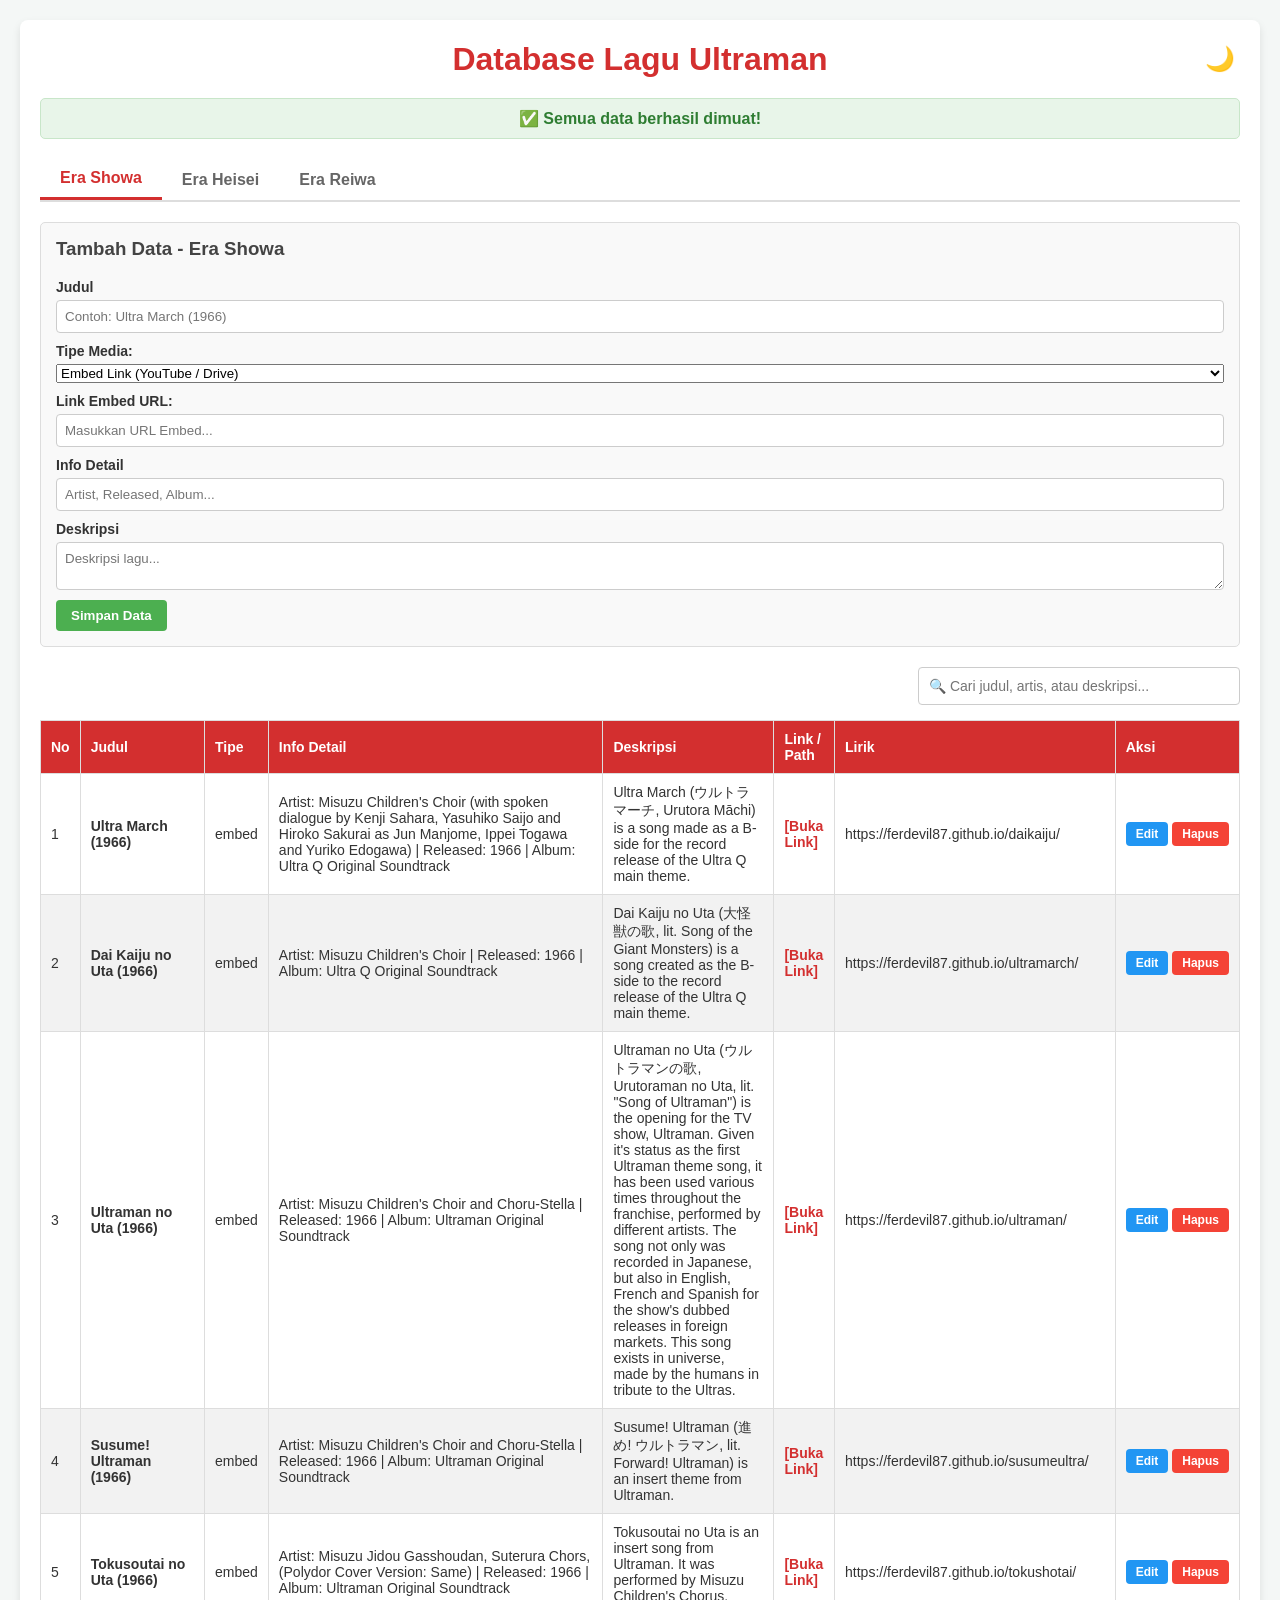
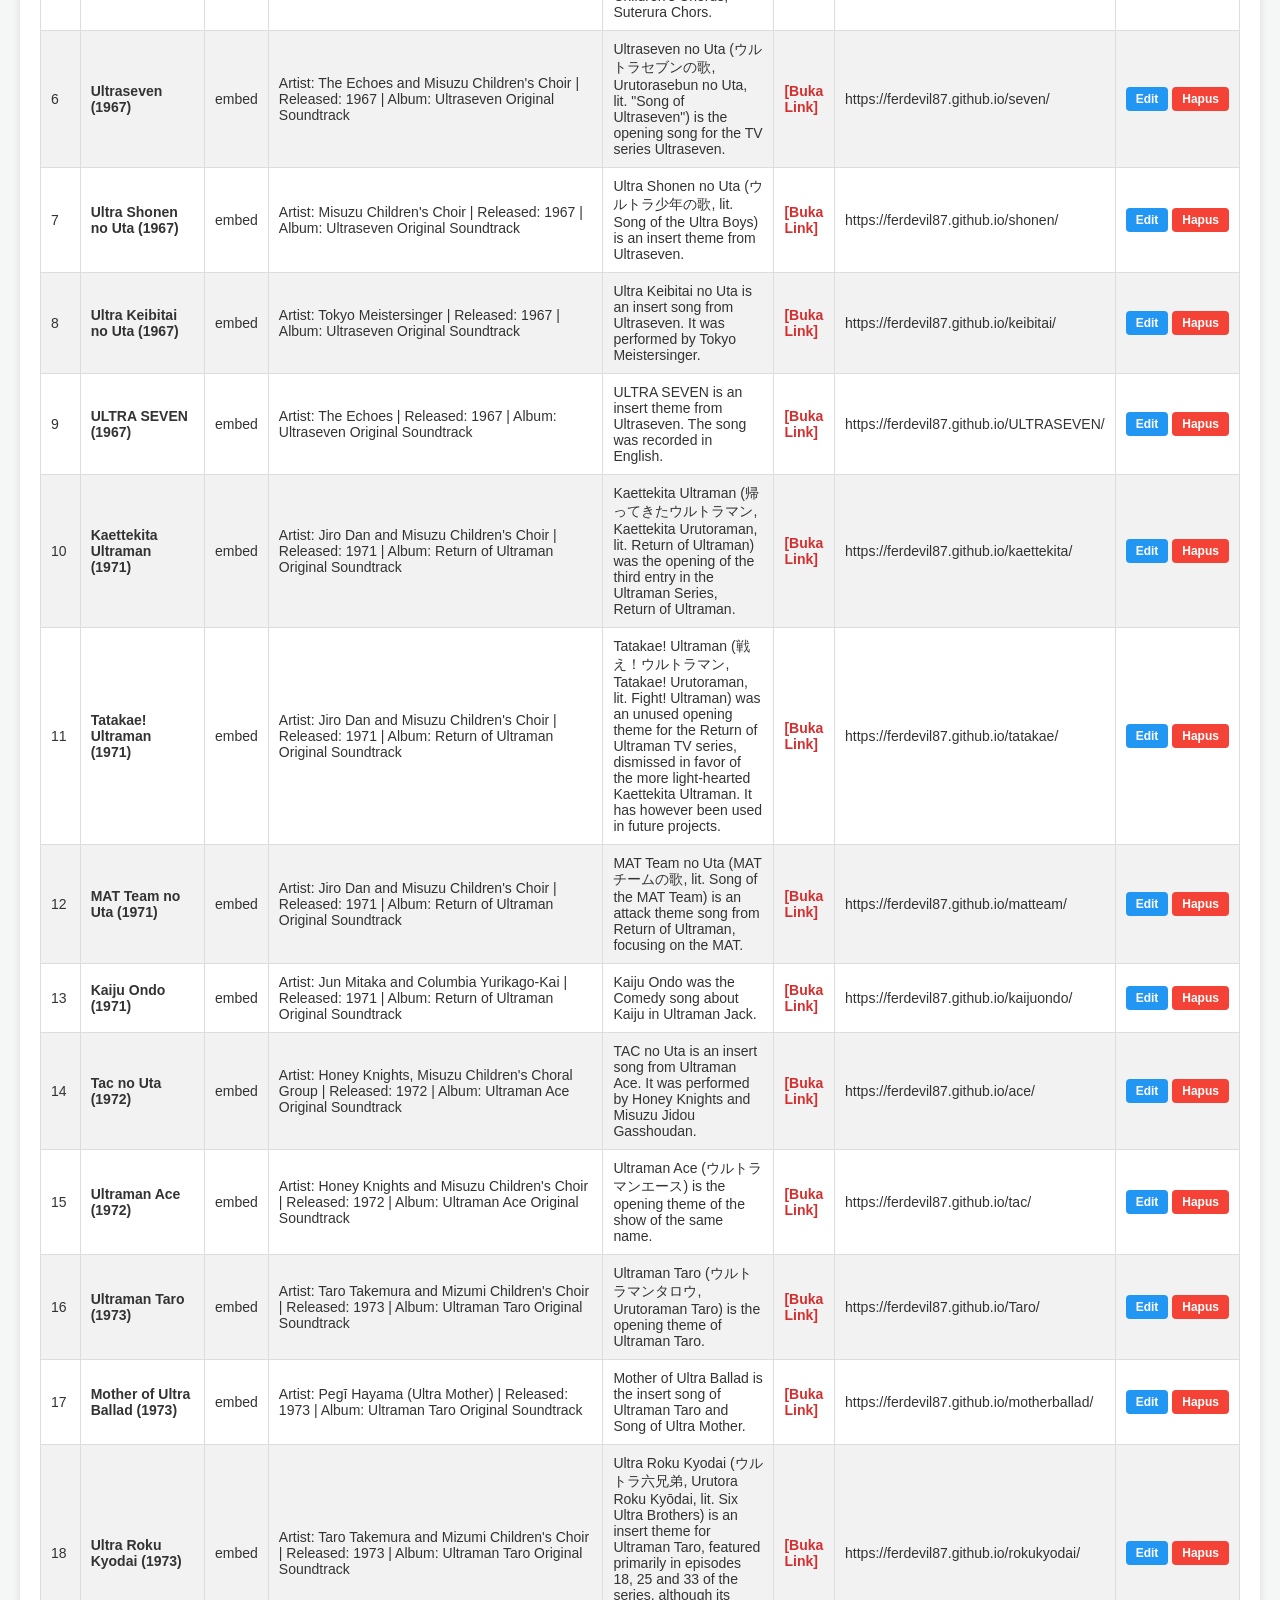
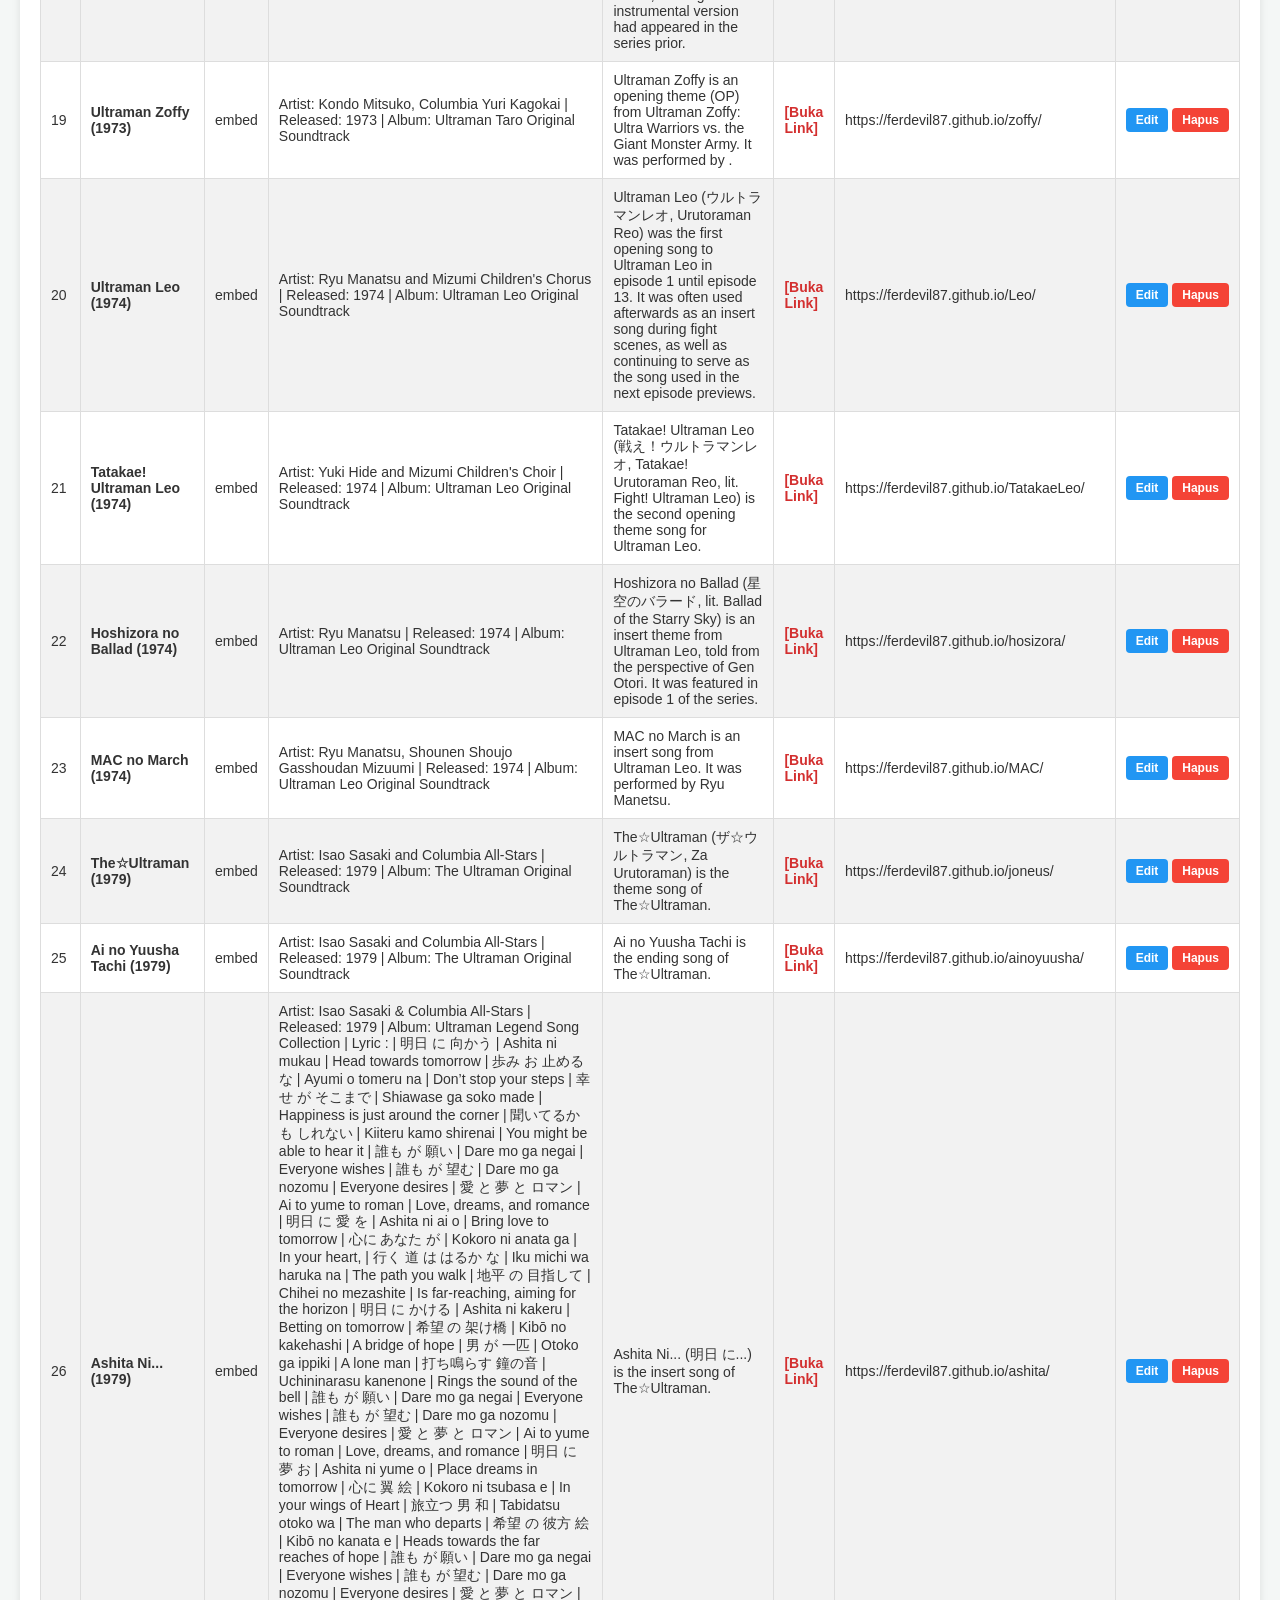
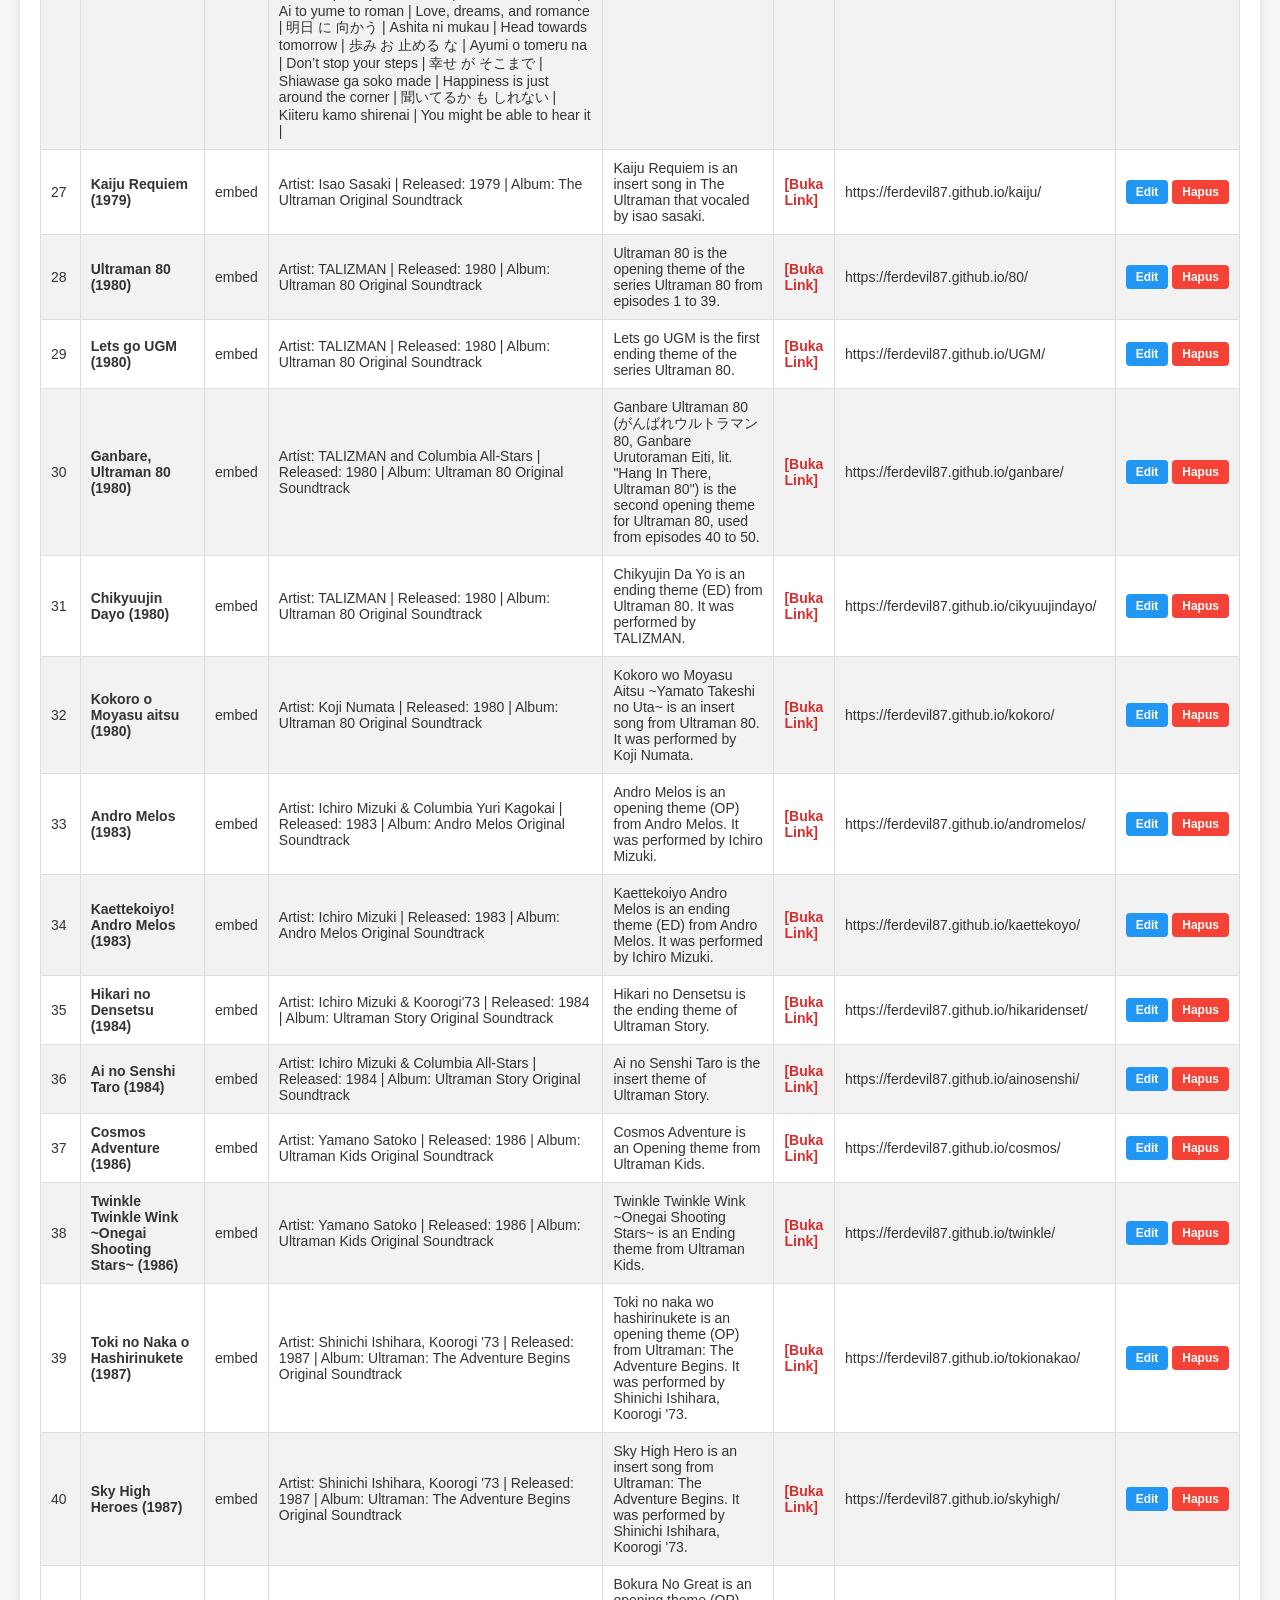
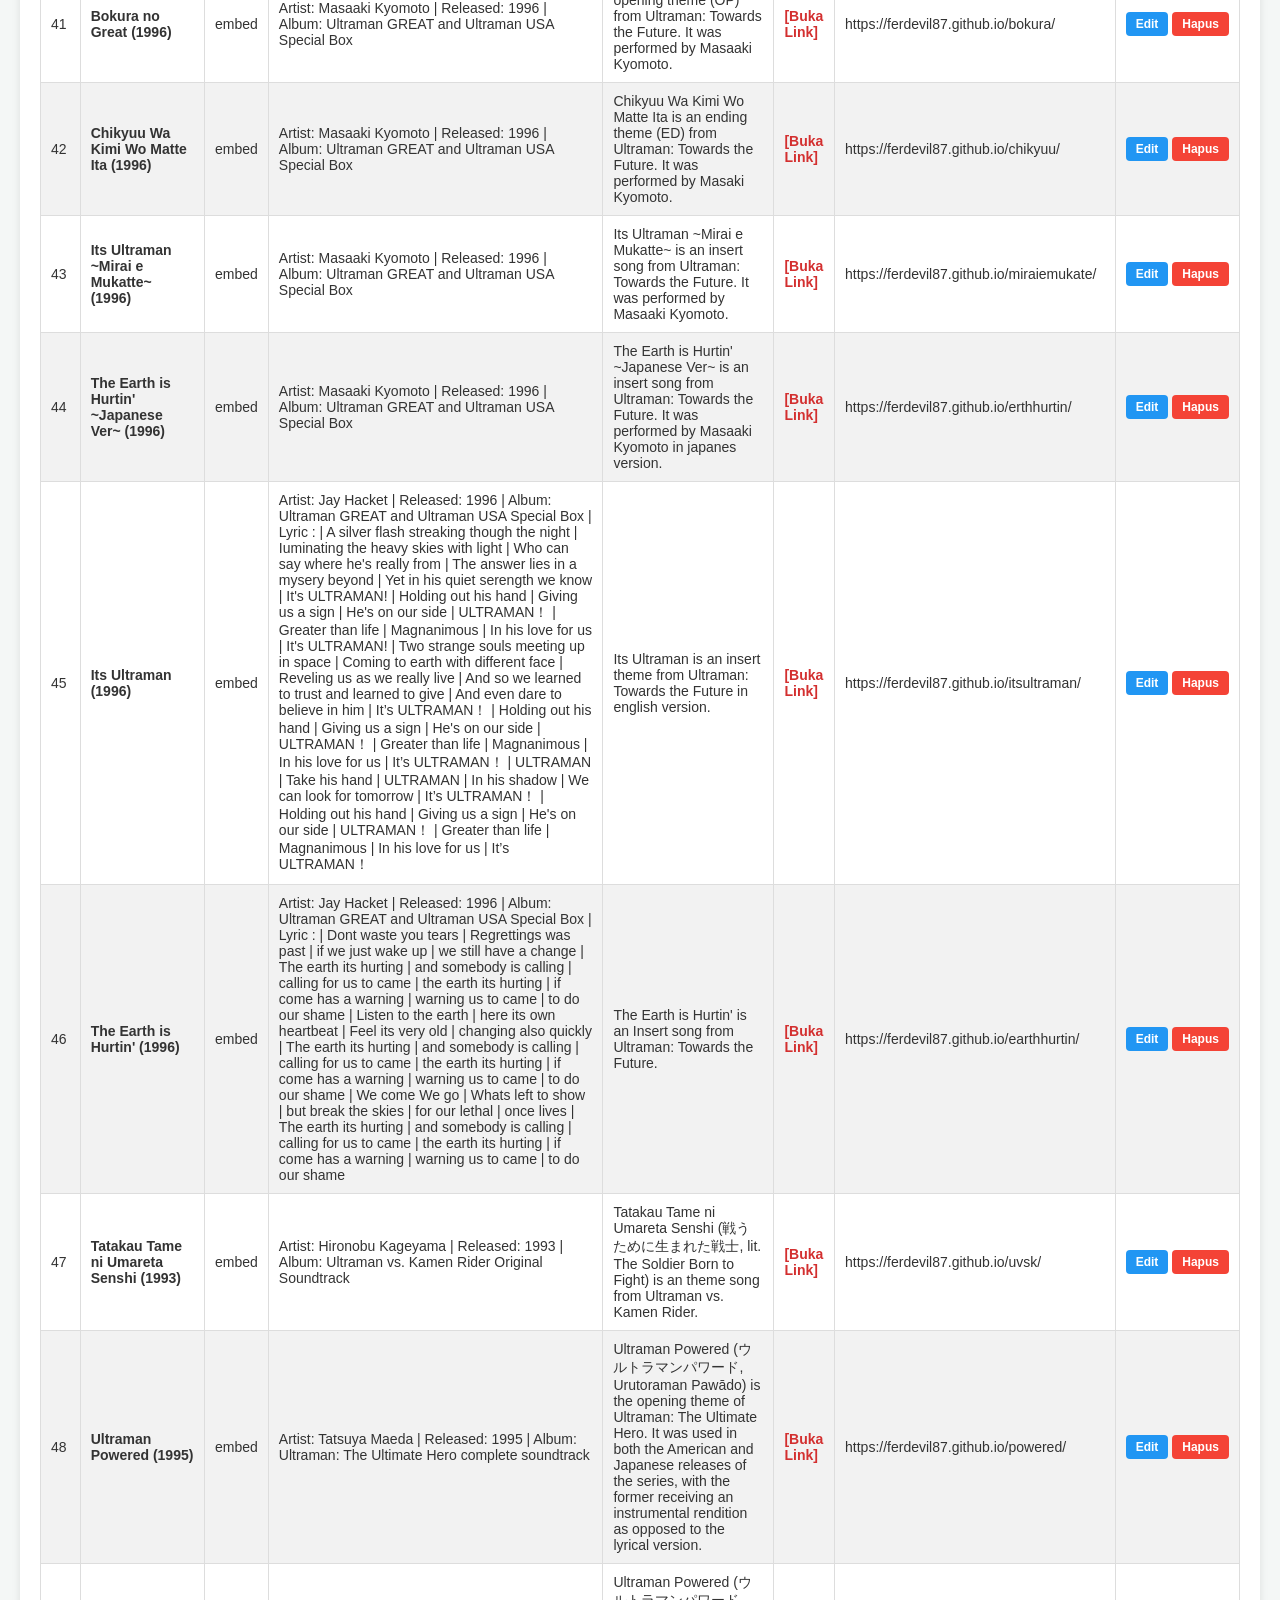
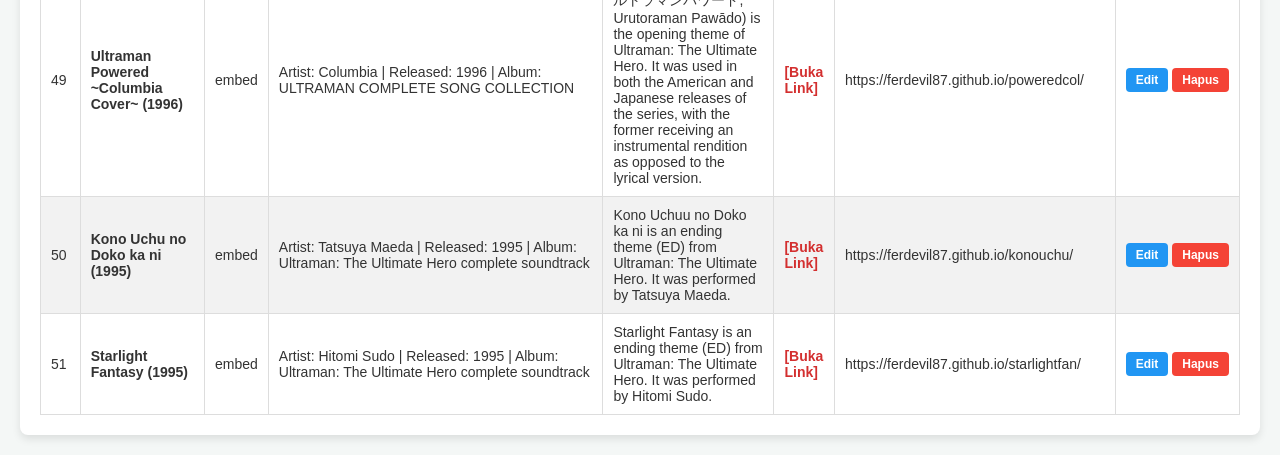
<file: edit.html>
<!DOCTYPE html>
<html lang="id">
<head>
    <meta charset="UTF-8">
    <meta name="viewport" content="width=device-width, initial-scale=1.0">
    <title>Database Lagu Ultraman (Dark Mode & Search)</title>
    <style>
        /* Base / Light Mode */
        body {
            font-family: 'Segoe UI', Tahoma, Geneva, Verdana, sans-serif;
            background-color: #f4f7f6;
            margin: 0;
            padding: 20px;
            color: #333;
            transition: background-color 0.3s, color 0.3s;
        }
        .header-container {
            display: flex;
            justify-content: space-between;
            align-items: center;
        }
        h1 {
            color: #d32f2f;
            margin: 0;
            flex-grow: 1;
            text-align: center;
        }
        .container {
            max-width: 1200px;
            margin: 0 auto;
            background: #fff;
            padding: 20px;
            border-radius: 8px;
            box-shadow: 0 4px 8px rgba(0,0,0,0.1);
            transition: background-color 0.3s, box-shadow 0.3s;
        }

        /* Toggle Button Styling */
        .theme-toggle {
            background: none;
            border: none;
            font-size: 24px;
            cursor: pointer;
            padding: 5px;
            border-radius: 50%;
            transition: transform 0.2s;
        }
        .theme-toggle:hover {
            transform: scale(1.1);
        }

        /* Status Bar */
        #status-bar {
            background-color: #e3f2fd;
            color: #1565c0;
            padding: 10px;
            border-radius: 5px;
            margin: 20px 0;
            text-align: center;
            font-weight: bold;
            border: 1px solid #bbdefb;
        }

        /* Tabs Styling */
        .tabs {
            display: flex;
            margin-bottom: 20px;
            border-bottom: 2px solid #ddd;
        }
        .tab-btn {
            background: none;
            border: none;
            padding: 10px 20px;
            cursor: pointer;
            font-size: 16px;
            font-weight: bold;
            color: #666;
            outline: none;
            transition: color 0.3s, border-color 0.3s;
        }
        .tab-btn.active {
            color: #d32f2f;
            border-bottom: 3px solid #d32f2f;
        }
        .tab-btn:hover { color: #d32f2f; }

        /* Form Styling */
        .form-container {
            background: #f9f9f9;
            padding: 15px;
            border-radius: 5px;
            margin-bottom: 20px;
            border: 1px solid #ddd;
            transition: background-color 0.3s, border-color 0.3s;
        }
        .form-container h3 {
            margin-top: 0;
            color: #444;
        }
        .form-group {
            display: flex;
            flex-direction: column;
            margin-bottom: 10px;
        }
        .form-group label {
            font-weight: bold;
            margin-bottom: 5px;
            font-size: 14px;
        }
        .form-group input, .form-group textarea {
            padding: 8px;
            border: 1px solid #ccc;
            border-radius: 4px;
            font-family: inherit;
            background-color: #fff;
            color: #333;
            transition: background-color 0.3s, color 0.3s;
        }
        
        /* Buttons */
        .btn {
            padding: 8px 15px;
            border: none;
            border-radius: 4px;
            cursor: pointer;
            font-weight: bold;
            color: white;
        }
        .btn-save { background-color: #4CAF50; }
        .btn-save:hover { background-color: #45a049; }
        .btn-cancel { background-color: #9e9e9e; margin-left: 5px; display: none;}
        .btn-edit { background-color: #2196F3; padding: 5px 10px; font-size: 12px;}
        .btn-delete { background-color: #f44336; padding: 5px 10px; font-size: 12px;}
        
        /* Search Bar */
        .search-container {
            margin-bottom: 15px;
            display: flex;
            justify-content: flex-end;
        }
        .search-container input {
            padding: 10px;
            width: 300px;
            border: 1px solid #ccc;
            border-radius: 4px;
            font-size: 14px;
            background-color: #fff;
            color: #333;
        }

        /* Table Styling */
        table {
            width: 100%;
            border-collapse: collapse;
            margin-top: 10px;
        }
        table, th, td {
            border: 1px solid #ddd;
        }
        th, td {
            padding: 10px;
            text-align: left;
            font-size: 14px;
        }
        th {
            background-color: #d32f2f;
            color: white;
        }
        tr:nth-child(even) { background-color: #f2f2f2; }
        tr:hover { background-color: #e9e9e9; }
        .actions { white-space: nowrap; }
        
        /* Link styling agar bisa diubah warnanya saat dark mode */
        .link-embed {
            color: #d32f2f;
            text-decoration: none;
            font-weight: bold;
        }

        /* ==================================
           DARK MODE STYLES
           ================================== */
        body.dark-mode {
            background-color: #121212;
            color: #e0e0e0;
        }
        body.dark-mode .container {
            background: #1e1e1e;
            box-shadow: 0 4px 8px rgba(0,0,0,0.5);
        }
        body.dark-mode h1 { color: #ef5350; }
        body.dark-mode .form-container h3 { color: #e0e0e0; }
        
        /* Dark Mode Form */
        body.dark-mode .form-container {
            background: #2a2a2a;
            border-color: #444;
        }
        body.dark-mode .form-group input, 
        body.dark-mode .form-group textarea,
        body.dark-mode .search-container input {
            background-color: #333;
            color: #fff;
            border-color: #555;
        }
        
        /* Dark Mode Tabs */
        body.dark-mode .tab-btn {
            color: #aaa;
            border-bottom-color: #444;
        }
        body.dark-mode .tab-btn.active {
            color: #ef5350;
            border-bottom-color: #ef5350;
        }
        body.dark-mode .tab-btn:hover { color: #ef5350; }

        /* Dark Mode Table */
        body.dark-mode table, 
        body.dark-mode th, 
        body.dark-mode td {
            border-color: #444;
        }
        body.dark-mode th { background-color: #c62828; }
        body.dark-mode tr:nth-child(even) { background-color: #242424; }
        body.dark-mode tr:hover { background-color: #333; }
        
        /* Dark Mode Links & Status */
        body.dark-mode .link-embed { color: #ef5350; }
        body.dark-mode #status-bar {
            background-color: #1a3a5a;
            color: #90caf9;
            border-color: #0d47a1;
        }
    </style>
</head>
<body>

<div class="container">
    <div class="header-container">
        <div style="width: 40px;"></div> 
        <h1>Database Lagu Ultraman</h1>
        <button class="theme-toggle" onclick="toggleTheme()" id="theme-btn" title="Ganti Tema">🌙</button>
    </div>
    
    <div id="status-bar">Sedang memuat data CSV dari folder...</div>

    <div class="tabs">
        <button class="tab-btn active" onclick="switchTab('showa')" id="tab-showa">Era Showa</button>
        <button class="tab-btn" onclick="switchTab('heisei')" id="tab-heisei">Era Heisei</button>
        <button class="tab-btn" onclick="switchTab('reiwa')" id="tab-reiwa">Era Reiwa</button>
    </div>

    <div class="form-container">
        <h3 id="form-title">Tambah Data - Era Showa</h3>
        <input type="hidden" id="data-index" value="-1">
        
        <div class="form-group">
            <label>Judul</label>
            <input type="text" id="input-judul" placeholder="Contoh: Ultra March (1966)" required>
        </div>
        <div class="form-group">
            <label for="input-tipe">Tipe Media:</label>
            <select id="input-tipe" onchange="toggleMediaInput()">
                <option value="embed">Embed Link (YouTube / Drive)</option>
                <option value="audio">Audio File Lokal</option>
            </select>
        </div>
        <div class="form-group">
            <label id="label-link" for="input-link">Link Embed URL:</label>
            <input type="text" id="input-link" placeholder="Masukkan URL Embed..." required>
        </div>
        <div class="form-group" id="grup-lirik" style="display: none;">
            <label for="input-lirik">Lirik Lagu:</label>
            <textarea id="input-lirik" rows="4" placeholder="Masukkan lirik lagu di sini..."></textarea>
        </div>
        <div class="form-group">
            <label>Info Detail</label>
            <input type="text" id="input-info" placeholder="Artist, Released, Album...">
        </div>
        <div class="form-group">
            <label>Deskripsi</label>
            <textarea id="input-deskripsi" rows="2" placeholder="Deskripsi lagu..."></textarea>
        </div>
        
        <div>
            <button class="btn btn-save" onclick="saveData()">Simpan Data</button>
            <button class="btn btn-cancel" id="btn-cancel" onclick="resetForm()">Batal Edit</button>
        </div>
    </div>

    <div class="search-container">
        <input type="text" id="search-input" placeholder="🔍 Cari judul, artis, atau deskripsi..." oninput="renderTable()">
    </div>

    <table>
        <thead>
            <tr>
                <th>No</th>
                <th>Judul</th>
                <th>Tipe</th>
                <th>Info Detail</th>
                <th>Deskripsi</th>
                <th>Link / Path</th>
                <th>Lirik</th>
                <th>Aksi</th>
            </tr>
        </thead>
        <tbody id="table-body">
            </tbody>
    </table>
</div>

<script>
    // Menyimpan data per kategori
    let appData = { showa: [], heisei: [], reiwa: [] };

    // Daftar nama file CSV
    const csvFiles = {
        showa: 'database_ultraman_showa.csv',
        heisei: 'database_ultraman_heisei.csv',
        reiwa: 'database_ultraman_reiwa.csv'
    };

    let currentCategory = 'showa';

    // ============================================
    // FUNGSI TEMA (DARK / LIGHT MODE)
    // ============================================
    function applySavedTheme() {
        if (localStorage.getItem('theme') === 'dark') {
            document.body.classList.add('dark-mode');
            document.getElementById('theme-btn').innerText = '☀️';
        } else {
            document.getElementById('theme-btn').innerText = '🌙';
        }
    }

    function toggleTheme() {
        const body = document.body;
        const btn = document.getElementById('theme-btn');
        
        body.classList.toggle('dark-mode');
        
        if (body.classList.contains('dark-mode')) {
            btn.innerText = '☀️';
            localStorage.setItem('theme', 'dark');
        } else {
            btn.innerText = '🌙';
            localStorage.setItem('theme', 'light');
        }
    }

    function toggleMediaInput() {
        const tipeMedia = document.getElementById('input-tipe').value;
        const labelLink = document.getElementById('label-link');
        const grupLirik = document.getElementById('grup-lirik');
        const inputLink = document.getElementById('input-link');

        if (tipeMedia === 'audio') {
            labelLink.innerText = "Lokasi File Audio:";
            inputLink.placeholder = "Contoh: Audio/lagu_ultraman.mp3";
            grupLirik.style.display = "block";
        } else {
            labelLink.innerText = "Link Embed URL:";
            inputLink.placeholder = "Masukkan URL Embed...";
            grupLirik.style.display = "none";
        }
    }

    // ============================================
    // FUNGSI CSV & CRUD 
    // ============================================
    async function loadAllCSV() {
        const statusBar = document.getElementById('status-bar');
        let errors = [];

        for (let category in csvFiles) {
            try {
                let response = await fetch(csvFiles[category]);
                if (response.ok) {
                    let text = await response.text();
                    prosesCSV(text, category);
                } else {
                    errors.push(`Gagal membaca ${csvFiles[category]}`);
                }
            } catch (error) {
                errors.push(`Error membaca ${csvFiles[category]}: Harap gunakan Web Server (Live Server)`);
            }
        }

        if (errors.length > 0) {
            statusBar.style.backgroundColor = '#ffebee';
            statusBar.style.color = '#c62828';
            statusBar.style.borderColor = '#ffcdd2';
            // Khusus dark mode status bar error
            if(document.body.classList.contains('dark-mode')){
                 statusBar.style.backgroundColor = '#4a1010';
                 statusBar.style.color = '#ff8a80';
                 statusBar.style.borderColor = '#b71c1c';
            }
            statusBar.innerHTML = errors.join('<br>');
        } else {
            statusBar.style.backgroundColor = '#e8f5e9';
            statusBar.style.color = '#2e7d32';
            statusBar.style.borderColor = '#c8e6c9';
            // Khusus dark mode status bar sukses
            if(document.body.classList.contains('dark-mode')){
                 statusBar.style.backgroundColor = '#1b3e20';
                 statusBar.style.color = '#a5d6a7';
                 statusBar.style.borderColor = '#2e7d32';
            }
            statusBar.innerHTML = "✅ Semua data berhasil dimuat!";
            setTimeout(() => { statusBar.style.display = 'none'; }, 3000);
        }
        renderTable();
    }

    function prosesCSV(text, category) {
        let rows = [];
        let currentRow = [];
        let currentCell = '';
        let inQuotes = false;

        for (let i = 0; i < text.length; i++) {
            let char = text[i];
            let nextChar = text[i + 1];

            if (char === '"' && inQuotes && nextChar === '"') {
                currentCell += '"';
                i++;
            } else if (char === '"') {
                inQuotes = !inQuotes;
            } else if (char === ',' && !inQuotes) {
                currentRow.push(currentCell.trim());
                currentCell = '';
            } else if ((char === '\n' || char === '\r') && !inQuotes) {
                if (char === '\r' && nextChar === '\n') i++; 
                currentRow.push(currentCell.trim());
                if (currentRow.join('').trim() !== '') {
                    rows.push(currentRow);
                }
                currentRow = [];
                currentCell = '';
            } else {
                currentCell += char;
            }
        }
        
        if (currentCell || currentRow.length > 0) {
            currentRow.push(currentCell.trim());
            rows.push(currentRow);
        }

        // Masukkan data, Skip header
        for (let i = 1; i < rows.length; i++) {
            let row = rows[i];
            if (row.length >= 6) {
                appData[category].push({
                    judul: row[0] || "",
                    tipe: row[1] || "embed",
                    link: row[2] || "",
                    info: row[3] || "",
                    deskripsi: row[4] || "",
                    lirik: row[5] || ""
                });
            } else if (row.length === 5) {
                appData[category].push({
                    judul: row[0] || "",
                    tipe: 'embed',
                    link: row[1] || "",
                    info: row[2] || "",
                    deskripsi: row[3] || "",
                    lirik: row[4] || ""
                });
            } else if (row.length === 4) {
                appData[category].push({
                    judul: row[0] || "",
                    tipe: 'embed',
                    link: row[1] || "",
                    info: row[2] || "",
                    deskripsi: row[3] || "",
                    lirik: ""
                });
            }
        }
    }

    function switchTab(category) {
        currentCategory = category;
        document.querySelectorAll('.tab-btn').forEach(btn => btn.classList.remove('active'));
        document.getElementById('tab-' + category).classList.add('active');
        
        let categoryName = category.charAt(0).toUpperCase() + category.slice(1);
        document.getElementById('form-title').innerText = "Tambah Data - Era " + categoryName;
        
        document.getElementById('search-input').value = '';
        resetForm();
        renderTable();
    }

    function renderTable() {
        const tbody = document.getElementById('table-body');
        const searchTerm = document.getElementById('search-input').value.toLowerCase();
        const data = appData[currentCategory];
        
        let html = '';
        let displayCount = 0;

        data.forEach((item, originalIndex) => {
            const searchTarget = [item.judul, item.tipe, item.link, item.info, item.deskripsi, item.lirik]
                .map(value => (value || '').toString().toLowerCase());

            if (searchTarget.some(value => value.includes(searchTerm))) {
                displayCount++;
                const linkLabel = item.tipe === 'audio' ? '[Buka File]' : '[Buka Link]';
                const linkDisplay = item.link ? `<a href="${item.link}" target="_blank" class="link-embed">${linkLabel}</a>` : '-';

                html += `<tr>
                    <td>${displayCount}</td>
                    <td><strong>${item.judul}</strong></td>
                    <td>${item.tipe || ''}</td>
                    <td>${item.info}</td>
                    <td>${item.deskripsi}</td>
                    <td>${linkDisplay}</td>
                    <td>${item.lirik || '-'}</td>
                    <td class="actions">
                        <button class="btn btn-edit" onclick="editData(${originalIndex})">Edit</button>
                        <button class="btn btn-delete" onclick="deleteData(${originalIndex})">Hapus</button>
                    </td>
                </tr>`;
            }
        });

        if (displayCount === 0) {
            tbody.innerHTML = '<tr><td colspan="6" style="text-align:center;">Data tidak ditemukan atau masih kosong.</td></tr>';
        } else {
            tbody.innerHTML = html;
        }
    }

    function saveData() {
        const judul = document.getElementById('input-judul').value;
        const tipe = document.getElementById('input-tipe').value;
        const link = document.getElementById('input-link').value;
        const info = document.getElementById('input-info').value;
        const deskripsi = document.getElementById('input-deskripsi').value;
        const lirik = document.getElementById('input-lirik').value;
        const editIndex = document.getElementById('data-index').value;

        if (!judul) {
            alert("Judul tidak boleh kosong!");
            return;
        }

        const newData = { judul, tipe, link, info, deskripsi, lirik };

        if (editIndex === "-1") {
            appData[currentCategory].push(newData); 
        } else {
            appData[currentCategory][parseInt(editIndex)] = newData; 
        }

        resetForm();
        renderTable();
    }

    function editData(index) {
        const item = appData[currentCategory][index];
        document.getElementById('input-judul').value = item.judul;
        document.getElementById('input-tipe').value = item.tipe || 'embed';
        document.getElementById('input-link').value = item.link;
        document.getElementById('input-info').value = item.info;
        document.getElementById('input-deskripsi').value = item.deskripsi;
        document.getElementById('input-lirik').value = item.lirik || '';
        document.getElementById('data-index').value = index;
        toggleMediaInput();
        
        let categoryName = currentCategory.charAt(0).toUpperCase() + currentCategory.slice(1);
        document.getElementById('form-title').innerText = "Edit Data - Era " + categoryName;
        document.getElementById('btn-cancel').style.display = 'inline-block';
        window.scrollTo({ top: 0, behavior: 'smooth' });
    }

    function deleteData(index) {
        if (confirm("Hapus baris data ini?")) {
            appData[currentCategory].splice(index, 1);
            renderTable();
            resetForm();
        }
    }

    function resetForm() {
        document.getElementById('input-judul').value = '';
        document.getElementById('input-tipe').value = 'embed';
        document.getElementById('input-link').value = '';
        document.getElementById('input-info').value = '';
        document.getElementById('input-deskripsi').value = '';
        document.getElementById('input-lirik').value = '';
        document.getElementById('data-index').value = "-1";
        toggleMediaInput();
        
        let categoryName = currentCategory.charAt(0).toUpperCase() + currentCategory.slice(1);
        document.getElementById('form-title').innerText = "Tambah Data - Era " + categoryName;
        document.getElementById('btn-cancel').style.display = 'none';
    }

    // Eksekusi saat halaman pertama kali dibuka
    window.onload = () => {
        applySavedTheme(); 
        loadAllCSV();
    };

</script>

</body>
</html>
</file>
